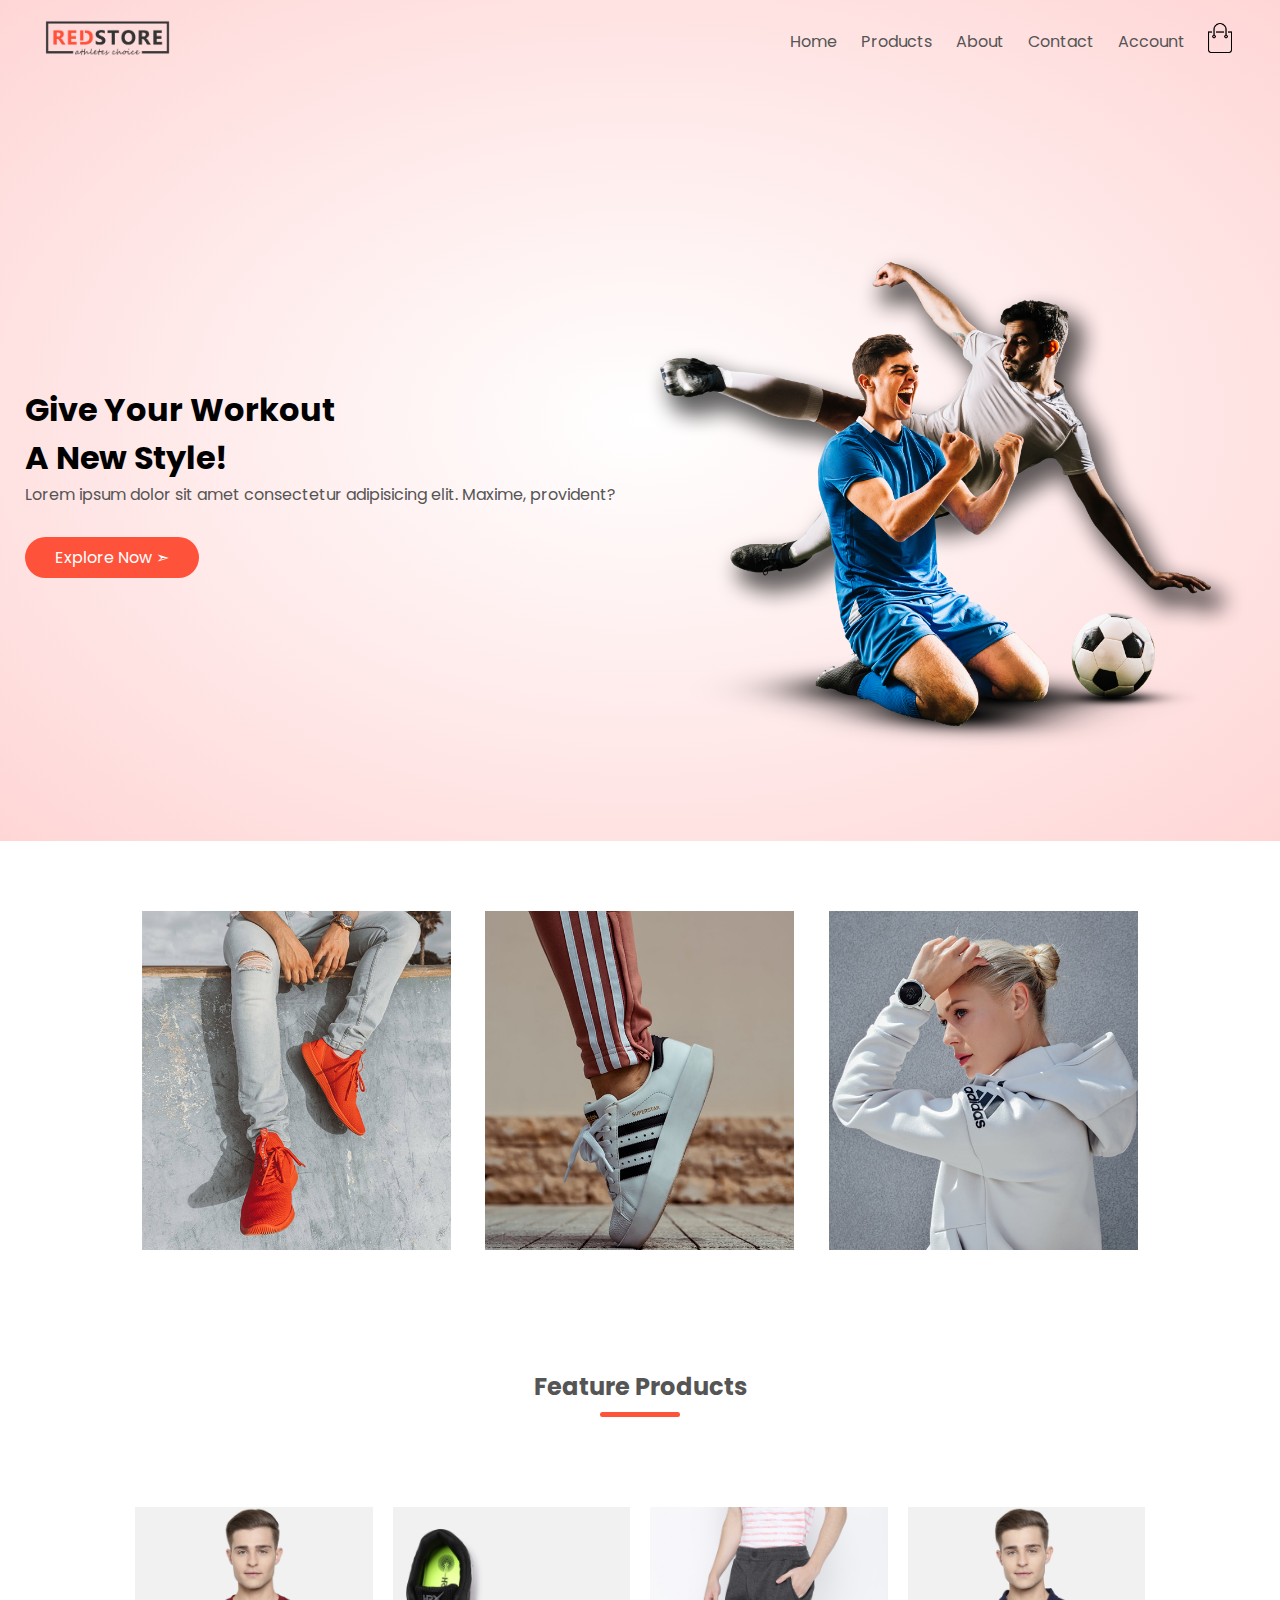
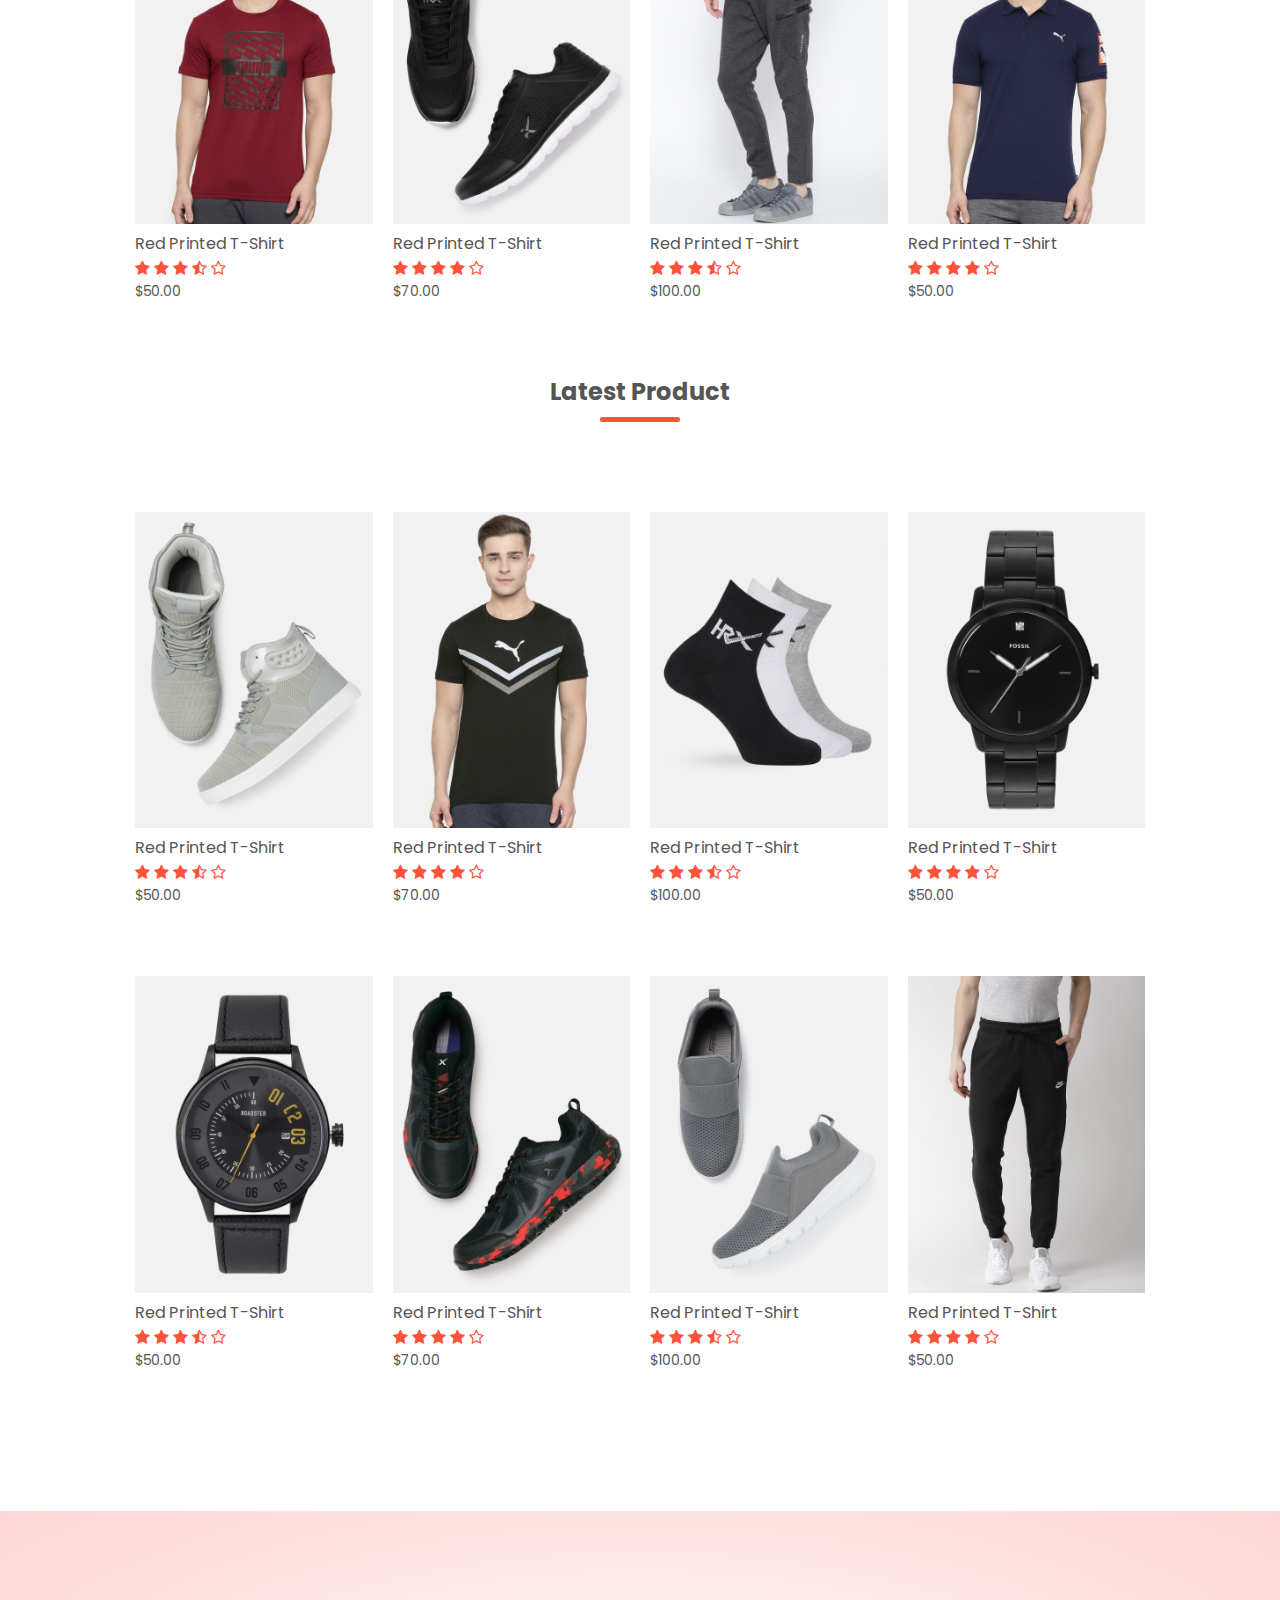
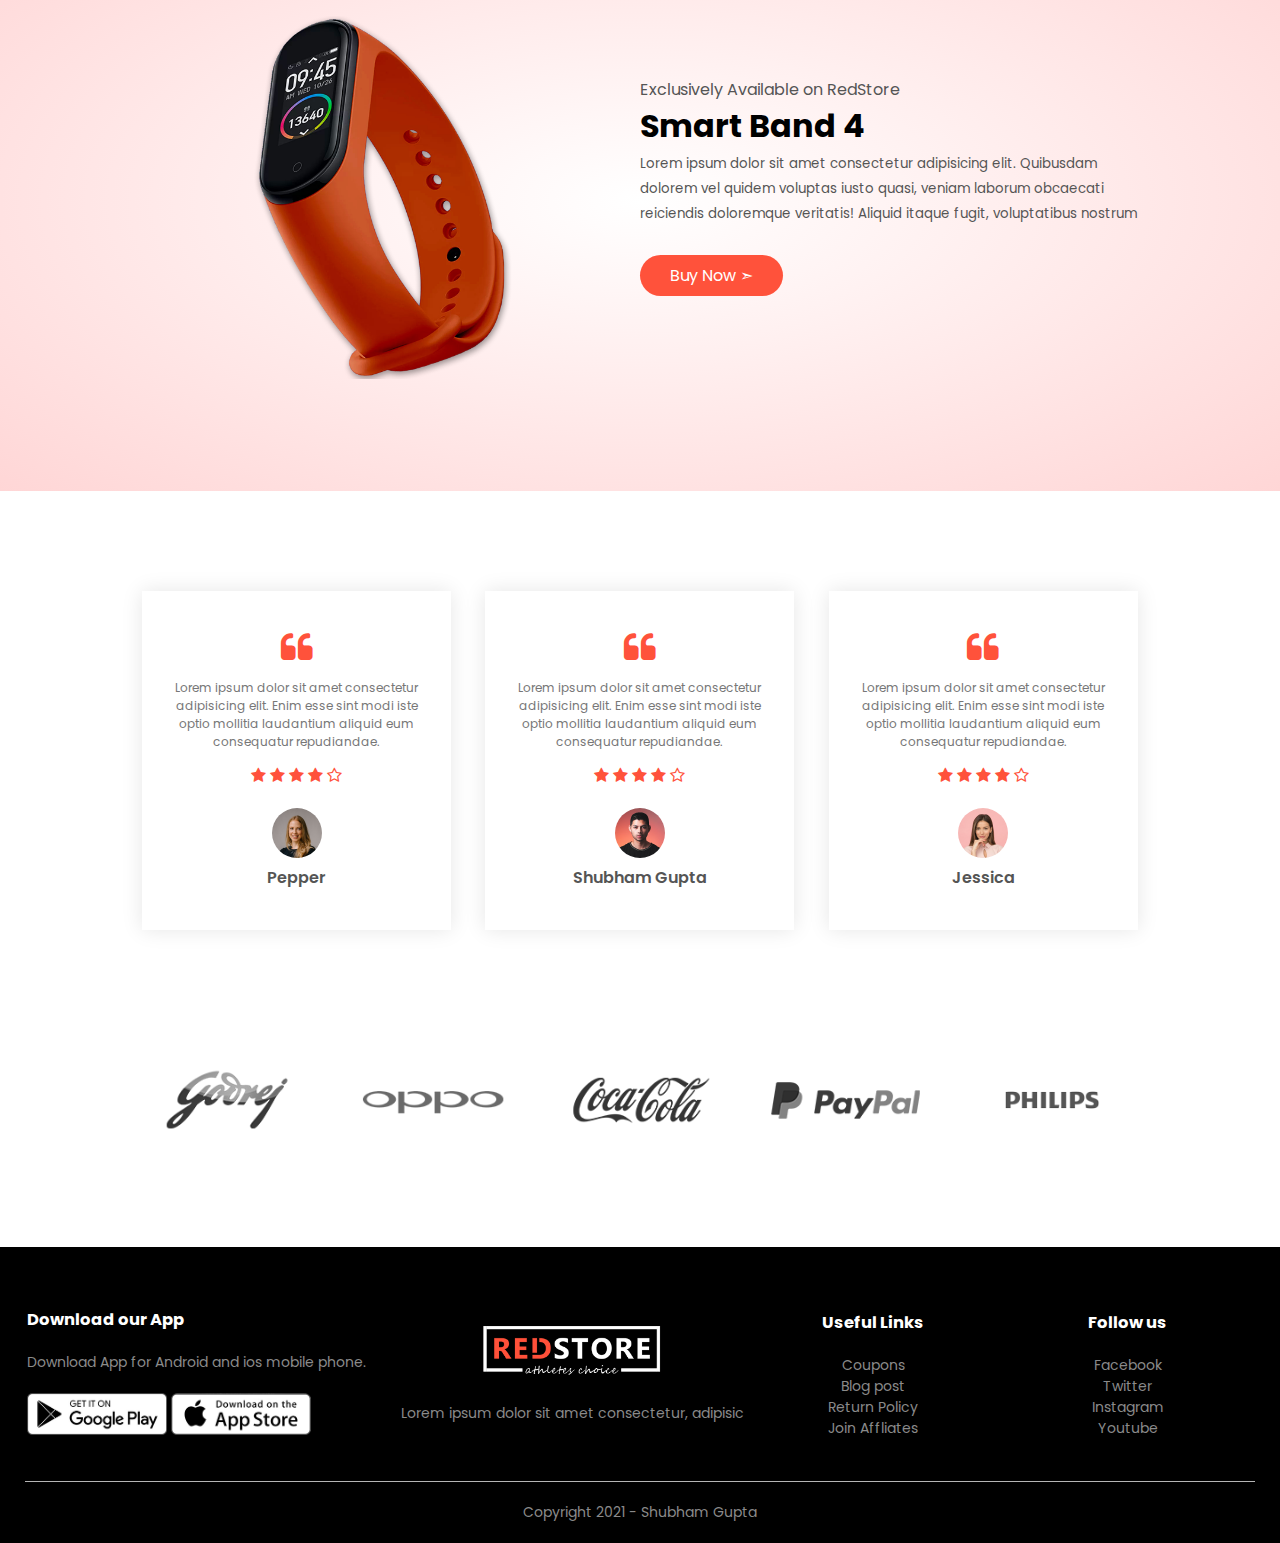
<file: index.html>
<!DOCTYPE html>
<html lang="en">

<head>
    <meta charset="UTF-8">
    <meta http-equiv="X-UA-Compatible" content="IE=edge">
    <meta name="viewport" content="width=device-width, initial-scale=1.0">
    <title>RedStore | Ecommerce Website Design</title>
    <link rel="stylesheet" href="style.css">
    <link rel="preconnect" href="https://fonts.googleapis.com">
    <link rel="preconnect" href="https://fonts.gstatic.com" crossorigin>
    <link href="https://fonts.googleapis.com/css2?family=Poppins:wght@200;400;500;600;700&display=swap"
        rel="stylesheet">
    <link rel="stylesheet" href="https://stackpath.bootstrapcdn.com/font-awesome/4.7.0/css/font-awesome.min.css">
</head>

<body>
    <div class="header">
        <div class="container">
            <div class="navBar">
                <div class="logo">
                    <a href="index.html"><img src="images/logo.png" width="125px"></a>
                </div>
                <nav>
                    <ul id="MenuItems">
                        <li><a href="index.html">Home</a></li>
                        <li><a href="product.html">Products</a></li>
                        <li><a href="">About</a></li>
                        <li><a href="">Contact</a></li>
                        <li><a href="account.html">Account</a></li>
                    </ul>
                </nav>
                <a href="cart.html"><img src="images/cart.png" width="30px" height="30px"></a>
                <img src="images/menu.png" class="menu-icon" onclick="menutoggle()">
            </div>
            <div class="row">
                <div class="col-2">
                    <h1>Give Your Workout<br> A New Style!</h1>
                    <p>Lorem ipsum dolor sit amet consectetur adipisicing elit. Maxime, provident?</p>
                    <a href="" class="btn">Explore Now &#10147</a>
                </div>
                <div class="col-2">
                    <img src="images/image1.png">
                </div>
            </div>
        </div>
    </div>

    <!---------- feature categories ----------->
    <div class="categories">
        <div class="small-container">
            <div class="row">
                <div class="col-3">
                    <img src="images/category-1.jpg">
                </div>
                <div class="col-3">
                    <img src="images/category-2.jpg">
                </div>
                <div class="col-3">
                    <img src="images/category-3.jpg">
                </div>
            </div>
        </div>
    </div>

    <!---------- feature products ----------->
    <div class="small-container">
        <h2 class="title">Feature Products</h2>
        <div class="row">
            <div class="col-4">
                <a href="product detail page.html"><img src="images/product-1.jpg"></a>
                <a href="product detail page.html"><h4>Red Printed T-Shirt</h4></a>
                <div class="rating">
                    <i class="fa fa-star"></i>
                    <i class="fa fa-star"></i>
                    <i class="fa fa-star"></i>
                    <i class="fa fa-star-half-o"></i>
                    <i class="fa fa-star-o"></i>
                </div>
                <p>$50.00</p>
            </div>
            <div class="col-4">
                <img src="images/product-2.jpg">
                <h4>Red Printed T-Shirt</h4>
                <div class="rating">
                    <i class="fa fa-star"></i>
                    <i class="fa fa-star"></i>
                    <i class="fa fa-star"></i>
                    <i class="fa fa-star"></i>
                    <i class="fa fa-star-o"></i>
                </div>
                <p>$70.00</p>
            </div>
            <div class="col-4">
                <img src="images/product-3.jpg">
                <h4>Red Printed T-Shirt</h4>
                <div class="rating">
                    <i class="fa fa-star"></i>
                    <i class="fa fa-star"></i>
                    <i class="fa fa-star"></i>
                    <i class="fa fa-star-half-o"></i>
                    <i class="fa fa-star-o"></i>
                </div>
                <p>$100.00</p>
            </div>
            <div class="col-4">
                <img src="images/product-4.jpg">
                <h4>Red Printed T-Shirt</h4>
                <div class="rating">
                    <i class="fa fa-star"></i>
                    <i class="fa fa-star"></i>
                    <i class="fa fa-star"></i>
                    <i class="fa fa-star"></i>
                    <i class="fa fa-star-o"></i>
                </div>
                <p>$50.00</p>
            </div>
        </div>

        <!---------- Recent ----------->
        <h2 class="title">Latest Product</h2>
        <div class="row">
            <div class="col-4">
                <img src="images/product-5.jpg">
                <h4>Red Printed T-Shirt</h4>
                <div class="rating">
                    <i class="fa fa-star"></i>
                    <i class="fa fa-star"></i>
                    <i class="fa fa-star"></i>
                    <i class="fa fa-star-half-o"></i>
                    <i class="fa fa-star-o"></i>
                </div>
                <p>$50.00</p>
            </div>
            <div class="col-4">
                <img src="images/product-6.jpg">
                <h4>Red Printed T-Shirt</h4>
                <div class="rating">
                    <i class="fa fa-star"></i>
                    <i class="fa fa-star"></i>
                    <i class="fa fa-star"></i>
                    <i class="fa fa-star"></i>
                    <i class="fa fa-star-o"></i>
                </div>
                <p>$70.00</p>
            </div>
            <div class="col-4">
                <img src="images/product-7.jpg">
                <h4>Red Printed T-Shirt</h4>
                <div class="rating">
                    <i class="fa fa-star"></i>
                    <i class="fa fa-star"></i>
                    <i class="fa fa-star"></i>
                    <i class="fa fa-star-half-o"></i>
                    <i class="fa fa-star-o"></i>
                </div>
                <p>$100.00</p>
            </div>
            <div class="col-4">
                <img src="images/product-8.jpg">
                <h4>Red Printed T-Shirt</h4>
                <div class="rating">
                    <i class="fa fa-star"></i>
                    <i class="fa fa-star"></i>
                    <i class="fa fa-star"></i>
                    <i class="fa fa-star"></i>
                    <i class="fa fa-star-o"></i>
                </div>
                <p>$50.00</p>
            </div>
            <div class="col-4">
                <img src="images/product-9.jpg">
                <h4>Red Printed T-Shirt</h4>
                <div class="rating">
                    <i class="fa fa-star"></i>
                    <i class="fa fa-star"></i>
                    <i class="fa fa-star"></i>
                    <i class="fa fa-star-half-o"></i>
                    <i class="fa fa-star-o"></i>
                </div>
                <p>$50.00</p>
            </div>
            <div class="col-4">
                <img src="images/product-10.jpg">
                <h4>Red Printed T-Shirt</h4>
                <div class="rating">
                    <i class="fa fa-star"></i>
                    <i class="fa fa-star"></i>
                    <i class="fa fa-star"></i>
                    <i class="fa fa-star"></i>
                    <i class="fa fa-star-o"></i>
                </div>
                <p>$70.00</p>
            </div>
            <div class="col-4">
                <img src="images/product-11.jpg">
                <h4>Red Printed T-Shirt</h4>
                <div class="rating">
                    <i class="fa fa-star"></i>
                    <i class="fa fa-star"></i>
                    <i class="fa fa-star"></i>
                    <i class="fa fa-star-half-o"></i>
                    <i class="fa fa-star-o"></i>
                </div>
                <p>$100.00</p>
            </div>
            <div class="col-4">
                <img src="images/product-12.jpg">
                <h4>Red Printed T-Shirt</h4>
                <div class="rating">
                    <i class="fa fa-star"></i>
                    <i class="fa fa-star"></i>
                    <i class="fa fa-star"></i>
                    <i class="fa fa-star"></i>
                    <i class="fa fa-star-o"></i>
                </div>
                <p>$50.00</p>
            </div>
        </div>
    </div>

    <!-- ---------- offer ---------- -->
    <div class="offer">
        <div class="small-container">
            <div class="row">
                <div class="col-2">
                    <img src="images/exclusive.png" class="offer-img">
                </div>
                <div class="col-2">
                    <p>Exclusively Available on RedStore</p>
                    <h1>Smart Band 4</h1>
                    <small>Lorem ipsum dolor sit amet consectetur adipisicing elit. Quibusdam dolorem vel quidem
                        voluptas iusto quasi, veniam laborum obcaecati reiciendis doloremque veritatis! Aliquid itaque
                        fugit, voluptatibus nostrum</small>
                    <a href="" class="btn">Buy Now &#10147</a>
                </div>
            </div>
        </div>
    </div>

    <!-- ---------- testimonial ---------- -->
    <div class="testimonial">
        <div class="small-container">
            <div class="row">
                <div class="col-3">
                    <i class="fa fa-quote-left"></i>
                    <p>Lorem ipsum dolor sit amet consectetur adipisicing elit.
                        Enim esse sint modi iste optio mollitia
                        laudantium aliquid eum consequatur repudiandae.
                    </p>
                    <div class="rating">
                        <i class="fa fa-star"></i>
                        <i class="fa fa-star"></i>
                        <i class="fa fa-star"></i>
                        <i class="fa fa-star"></i>
                        <i class="fa fa-star-o"></i>
                    </div>
                    <img src="images/user-1.png">
                    <h3>Pepper</h3>
                </div>

                <div class="col-3">
                    <i class="fa fa-quote-left"></i>
                    <p>Lorem ipsum dolor sit amet consectetur adipisicing elit.
                        Enim esse sint modi iste optio mollitia
                        laudantium aliquid eum consequatur repudiandae.
                    </p>
                    <div class="rating">
                        <i class="fa fa-star"></i>
                        <i class="fa fa-star"></i>
                        <i class="fa fa-star"></i>
                        <i class="fa fa-star"></i>
                        <i class="fa fa-star-o"></i>
                    </div>
                    <img src="images/user-2.png">
                    <h3>Shubham Gupta</h3>
                </div>

                <div class="col-3">
                    <i class="fa fa-quote-left"></i>
                    <p>Lorem ipsum dolor sit amet consectetur adipisicing elit.
                        Enim esse sint modi iste optio mollitia
                        laudantium aliquid eum consequatur repudiandae.
                    </p>
                    <div class="rating">
                        <i class="fa fa-star"></i>
                        <i class="fa fa-star"></i>
                        <i class="fa fa-star"></i>
                        <i class="fa fa-star"></i>
                        <i class="fa fa-star-o"></i>
                    </div>
                    <img src="images/user-3.png">
                    <h3>Jessica</h3>
                </div>
            </div>
        </div>
    </div>

    <!-- ---------- brands --------- -->

    <div class="brands">
        <div class="small-container">
            <div class="row">
                <div class="col-5">
                    <img src="images/logo-godrej.png">
                </div>
                <div class="col-5">
                    <img src="images/logo-oppo.png">
                </div>
                <div class="col-5">
                    <img src="images/logo-coca-cola.png">
                </div>
                <div class="col-5">
                    <img src="images/logo-paypal.png">
                </div>
                <div class="col-5">
                    <img src="images/logo-philips.png">
                </div>
            </div>
        </div>
    </div>

    <!-- ------------ Footer ---------- -->

    <div class="footer">
        <div class="container">
            <div class="row">
                <div class="footer-col-1">
                    <h3>Download our App</h3>
                    <p>Download App for Android and ios mobile phone.</p>
                    <div class="app-logo">
                        <img src="images/play-store.png">
                        <img src="images/app-store.png">
                    </div>
                </div>
                <div class="footer-col-2">
                    <img src="images/logo-white.png">
                    <p>Lorem ipsum dolor sit amet consectetur, adipisic</p>
                </div>
                <div class="footer-col-3">
                    <h3>Useful Links</h3>
                    <ul>
                        <li>Coupons</li>
                        <li>Blog post</li>
                        <li>Return Policy</li>
                        <li>Join Affliates</li>
                    </ul>
                </div>
                <div class="footer-col-4">
                    <h3>Follow us</h3>
                    <ul>
                        <li>Facebook</li>
                        <li>Twitter</li>
                        <li>Instagram</li>
                        <li>Youtube</li>
                    </ul>
                </div>
            </div>
            <hr>
            <p class="copyright">Copyright 2021 - Shubham Gupta</p>
        </div>
    </div>

    <!-- ----- js ------->
    <script>
        var MenuItems = document.getElementById("MenuItems");
        MenuItems.style.maxHeight = "0px";

        function menutoggle() {
            if (MenuItems.style.maxHeight == "0px") {
                MenuItems.style.maxHeight = "200px"
            }
            else {
                MenuItems.style.maxHeight = "0px"
            }
        }
    </script>

</body>

</html>
</file>
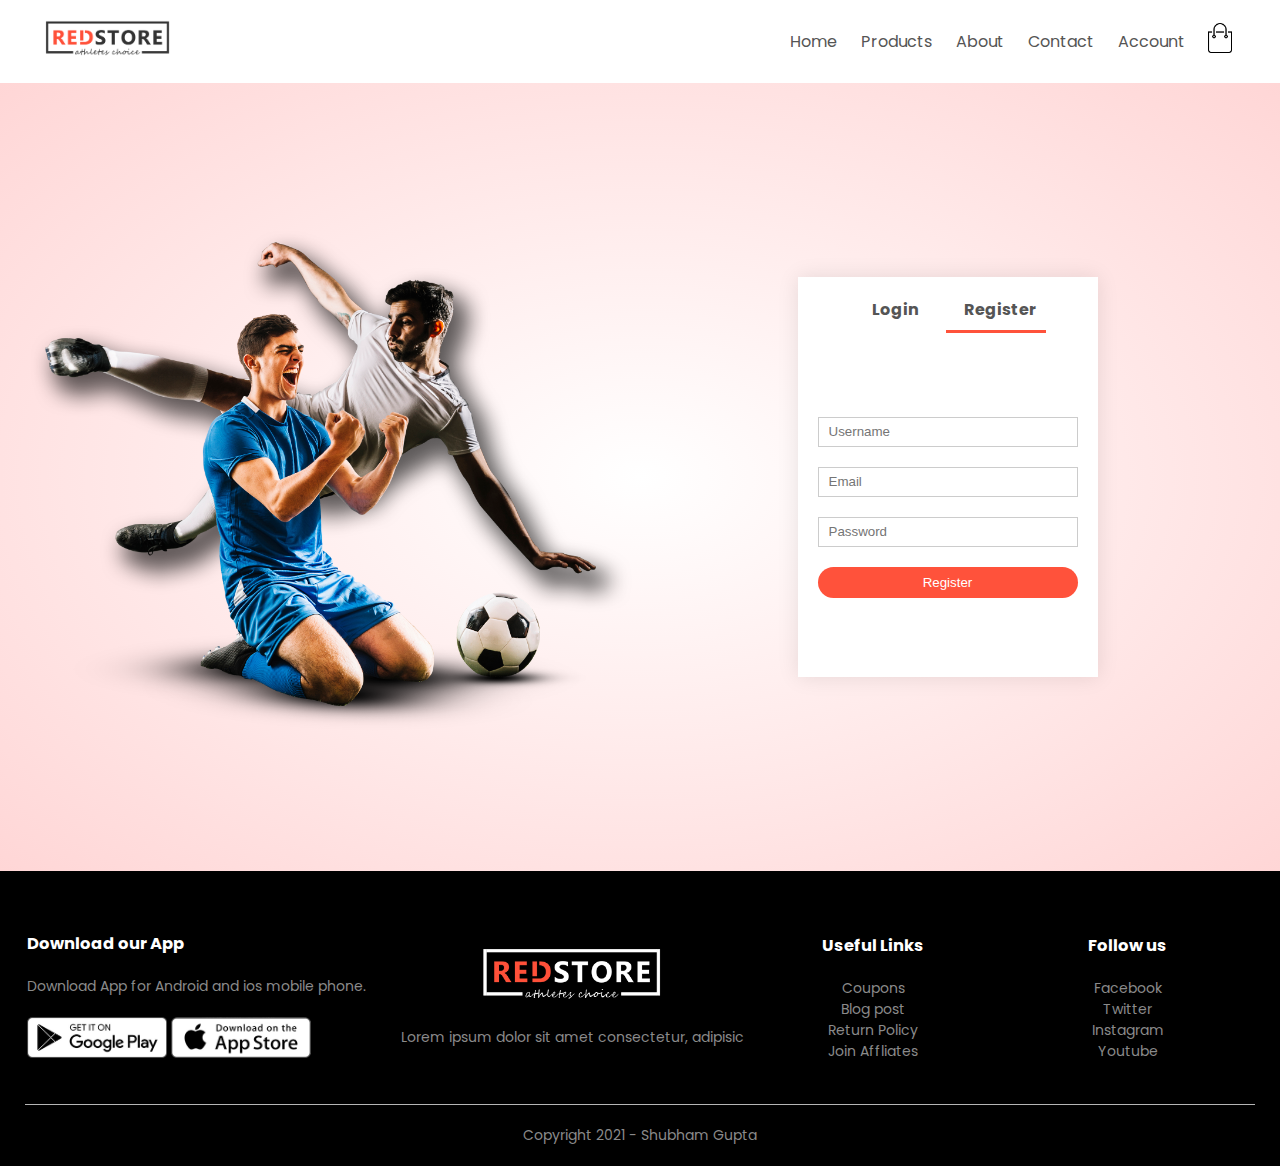
<file: account.html>
<!DOCTYPE html>
<html lang="en">

<head>
    <meta charset="UTF-8" />
    <meta http-equiv="X-UA-Compatible" content="IE=edge" />
    <meta name="viewport" content="width=device-width, initial-scale=1.0" />
    <title>All Products - RedStore</title>
    <link rel="stylesheet" href="style.css" />
    <link rel="preconnect" href="https://fonts.googleapis.com" />
    <link rel="preconnect" href="https://fonts.gstatic.com" crossorigin />
    <link href="https://fonts.googleapis.com/css2?family=Poppins:wght@200;400;500;600;700&display=swap"
        rel="stylesheet" />
    <link rel="stylesheet" href="https://stackpath.bootstrapcdn.com/font-awesome/4.7.0/css/font-awesome.min.css" />
</head>

<body>
    <div class="container">
        <div class="navBar">
            <div class="logo">
                <img src="images/logo.png" width="125px" />
            </div>
            <nav>
                <ul id="MenuItems">
                    <li><a href="index.html">Home</a></li>
                    <li><a href="product.html">Products</a></li>
                    <li><a href="">About</a></li>
                    <li><a href="">Contact</a></li>
                    <li><a href="account.html">Account</a></li>
                </ul>
            </nav>
            <a href="cart.html"><img src="images/cart.png" width="30px" height="30px"></a>
            <img src="images/menu.png" class="menu-icon" onclick="menutoggle()" />
        </div>
    </div>

    <!-- ------------ account page ---------- -->

    <div class="account-page">
        <div class="container">
            <div class="row">
                <div class="col-2">
                    <img src="images/image1.png" width="100%">
                </div>
                <div class="col-2">
                   <div class="form-container">
                       <div class="form-btn">
                           <span onclick="login()">Login</span>
                           <span onclick="register()">Register</span>
                           <hr id="Indicator">
                       </div>

                       <form id="LoginForm">
                           <input type="text" placeholder="Username">
                           <input type="password" placeholder="Password">
                           <button type="submit" class="btn">Login</button>
                           <a href="">Forget password</a>
                       </form>

                       <form id="RegForm">
                        <input type="text" placeholder="Username">
                        <input type="email" placeholder="Email">
                        <input type="password" placeholder="Password">
                        <button type="submit" class="btn">Register</button>
                    </form>

                   </div>
                </div>
            </div>
        </div>
    </div>

    <!-- ------------ Footer ---------- -->

    <div class="footer">
        <div class="container">
            <div class="row">
                <div class="footer-col-1">
                    <h3>Download our App</h3>
                    <p>Download App for Android and ios mobile phone.</p>
                    <div class="app-logo">
                        <img src="images/play-store.png" />
                        <img src="images/app-store.png" />
                    </div>
                </div>
                <div class="footer-col-2">
                    <img src="images/logo-white.png" />
                    <p>Lorem ipsum dolor sit amet consectetur, adipisic</p>
                </div>
                <div class="footer-col-3">
                    <h3>Useful Links</h3>
                    <ul>
                        <li>Coupons</li>
                        <li>Blog post</li>
                        <li>Return Policy</li>
                        <li>Join Affliates</li>
                    </ul>
                </div>
                <div class="footer-col-4">
                    <h3>Follow us</h3>
                    <ul>
                        <li>Facebook</li>
                        <li>Twitter</li>
                        <li>Instagram</li>
                        <li>Youtube</li>
                    </ul>
                </div>
            </div>
            <hr />
            <p class="copyright">Copyright 2021 - Shubham Gupta</p>
        </div>
    </div>

    <!-- ----- js ------->

    <script>
        var MenuItems = document.getElementById("MenuItems");
        MenuItems.style.maxHeight = "0px";

        function menutoggle() {
            if (MenuItems.style.maxHeight == "0px") {
                MenuItems.style.maxHeight = "200px";
            } else {
                MenuItems.style.maxHeight = "0px";
            }
        }
    </script>

    <!-- ----- js to toggle form ------->

    <script>
        var LoginForm = document.getElementById("LoginForm")
        var RegForm = document.getElementById("RegForm")
        var Indicator = document.getElementById("Indicator")

        function register(){
            RegForm.style.transform  = "translateX(0px)"
            LoginForm.style.transform  = "translateX(0px)"
            Indicator.style.transform  = "translateX(100px)"
        }

        function login(){
            RegForm.style.transform  = "translateX(300px)"
            LoginForm.style.transform  = "translateX(300px)"
            Indicator.style.transform  = "translateX(0px)"
        }





    </script>

</body>
</html>
</file>
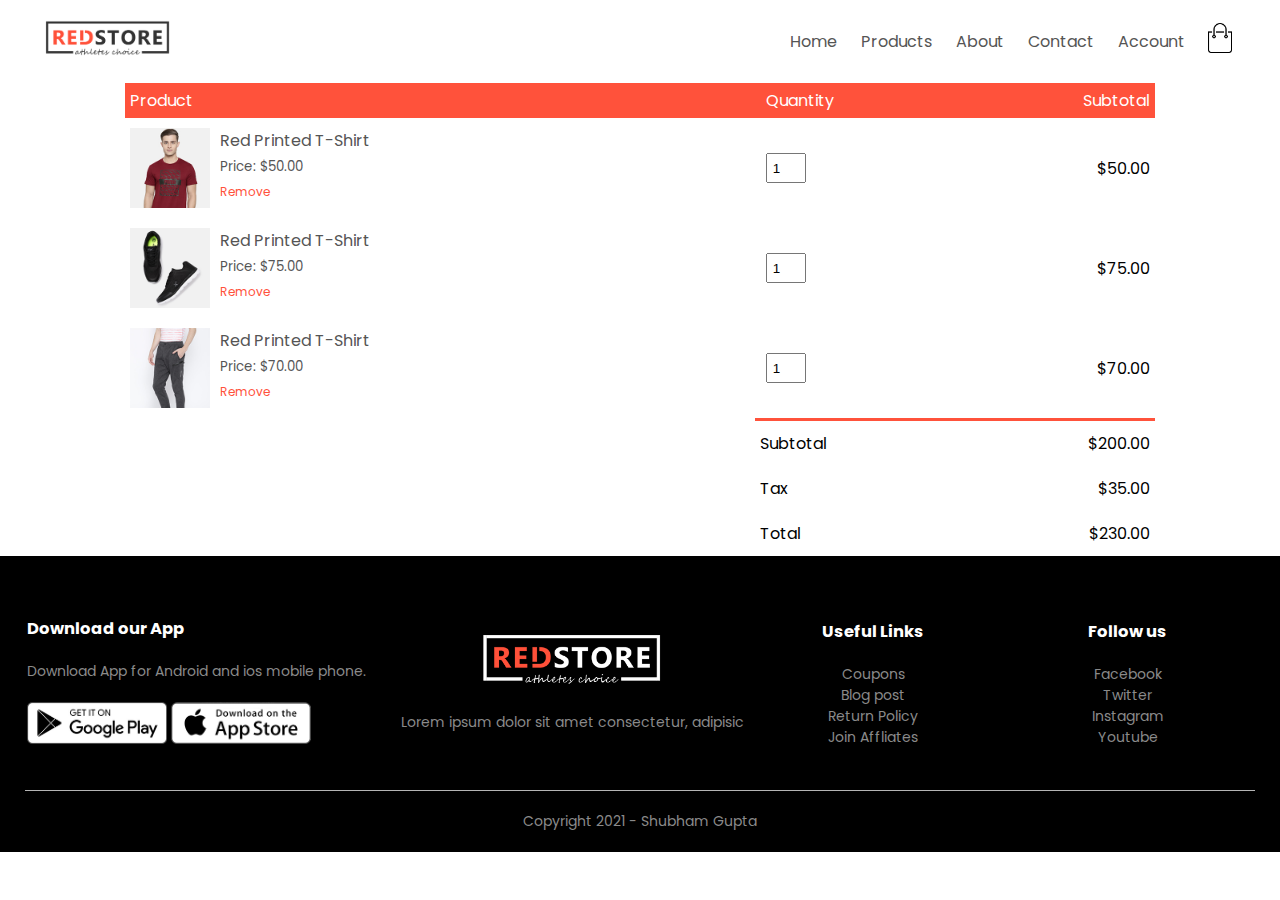
<file: cart.html>
<!DOCTYPE html>
<html lang="en">

<head>
    <meta charset="UTF-8" />
    <meta http-equiv="X-UA-Compatible" content="IE=edge" />
    <meta name="viewport" content="width=device-width, initial-scale=1.0" />
    <title>All Products - RedStore</title>
    <link rel="stylesheet" href="style.css" />
    <link rel="preconnect" href="https://fonts.googleapis.com" />
    <link rel="preconnect" href="https://fonts.gstatic.com" crossorigin />
    <link href="https://fonts.googleapis.com/css2?family=Poppins:wght@200;400;500;600;700&display=swap"
        rel="stylesheet" />
    <link rel="stylesheet" href="https://stackpath.bootstrapcdn.com/font-awesome/4.7.0/css/font-awesome.min.css" />
</head>

<body>
    <div class="container">
        <div class="navBar">
            <div class="logo">
                <img src="images/logo.png" width="125px" />
            </div>
            <nav>
                <ul id="MenuItems">
                    <li><a href="index.html">Home</a></li>
                    <li><a href="product.html">Products</a></li>
                    <li><a href="">About</a></li>
                    <li><a href="">Contact</a></li>
                    <li><a href="account.html">Account</a></li>
                </ul>
            </nav>
            <a href="cart.html"><img src="images/cart.png" width="30px" height="30px"></a>
            <img src="images/menu.png" class="menu-icon" onclick="menutoggle()" />
        </div>
    </div>

    <!------------ cart items details -------------->

    <div class="small-container">
        <table>
            <tr>
                <th>Product</th>
                <th>Quantity</th>
                <th>Subtotal</th>
            </tr>
            <tr>
                <td>
                    <div class="cart-info">
                        <img src="images/buy-1.jpg">
                        <div>
                            <p>Red Printed T-Shirt</p>
                            <small>Price: $50.00</small>
                            <br>
                            <a href="">Remove</a>
                        </div>
                    </div>

                </td>
                <td><input type="number" value="1"></td>
                <td>$50.00</td>
            </tr>

            <tr>
                <td>
                    <div class="cart-info">
                        <img src="images/buy-2.jpg">
                        <div>
                            <p>Red Printed T-Shirt</p>
                            <small>Price: $75.00</small>
                            <br>
                            <a href="">Remove</a>
                        </div>
                    </div>

                </td>
                <td><input type="number" value="1"></td>
                <td>$75.00</td>
            </tr>

            <tr>
                <td>
                    <div class="cart-info">
                        <img src="images/buy-3.jpg">
                        <div>
                            <p>Red Printed T-Shirt</p>
                            <small>Price: $70.00</small>
                            <br>
                            <a href="">Remove</a>
                        </div>
                    </div>

                </td>
                <td><input type="number" value="1"></td>
                <td>$70.00</td>
            </tr>
        </table>

        <div class="total-price">
            <table>
                <tr>
                    <td>Subtotal</td>
                    <td>$200.00</td>
                </tr>

                <tr>
                    <td>Tax</td>
                    <td>$35.00</td>
                </tr>

                <tr>
                    <td>Total</td>
                    <td>$230.00</td>
                </tr>
            </table>
        </div>



    </div>

   
    <!-- ------------ Footer ---------- -->

    <div class="footer">
        <div class="container">
            <div class="row">
                <div class="footer-col-1">
                    <h3>Download our App</h3>
                    <p>Download App for Android and ios mobile phone.</p>
                    <div class="app-logo">
                        <img src="images/play-store.png" />
                        <img src="images/app-store.png" />
                    </div>
                </div>
                <div class="footer-col-2">
                    <img src="images/logo-white.png" />
                    <p>Lorem ipsum dolor sit amet consectetur, adipisic</p>
                </div>
                <div class="footer-col-3">
                    <h3>Useful Links</h3>
                    <ul>
                        <li>Coupons</li>
                        <li>Blog post</li>
                        <li>Return Policy</li>
                        <li>Join Affliates</li>
                    </ul>
                </div>
                <div class="footer-col-4">
                    <h3>Follow us</h3>
                    <ul>
                        <li>Facebook</li>
                        <li>Twitter</li>
                        <li>Instagram</li>
                        <li>Youtube</li>
                    </ul>
                </div>
            </div>
            <hr />
            <p class="copyright">Copyright 2021 - Shubham Gupta</p>
        </div>
    </div>

    <!-- ----- js ------->
    <script>
        var MenuItems = document.getElementById("MenuItems");
        MenuItems.style.maxHeight = "0px";

        function menutoggle() {
            if (MenuItems.style.maxHeight == "0px") {
                MenuItems.style.maxHeight = "200px";
            } else {
                MenuItems.style.maxHeight = "0px";
            }
        }
    </script>

</body>
</html>
</file>
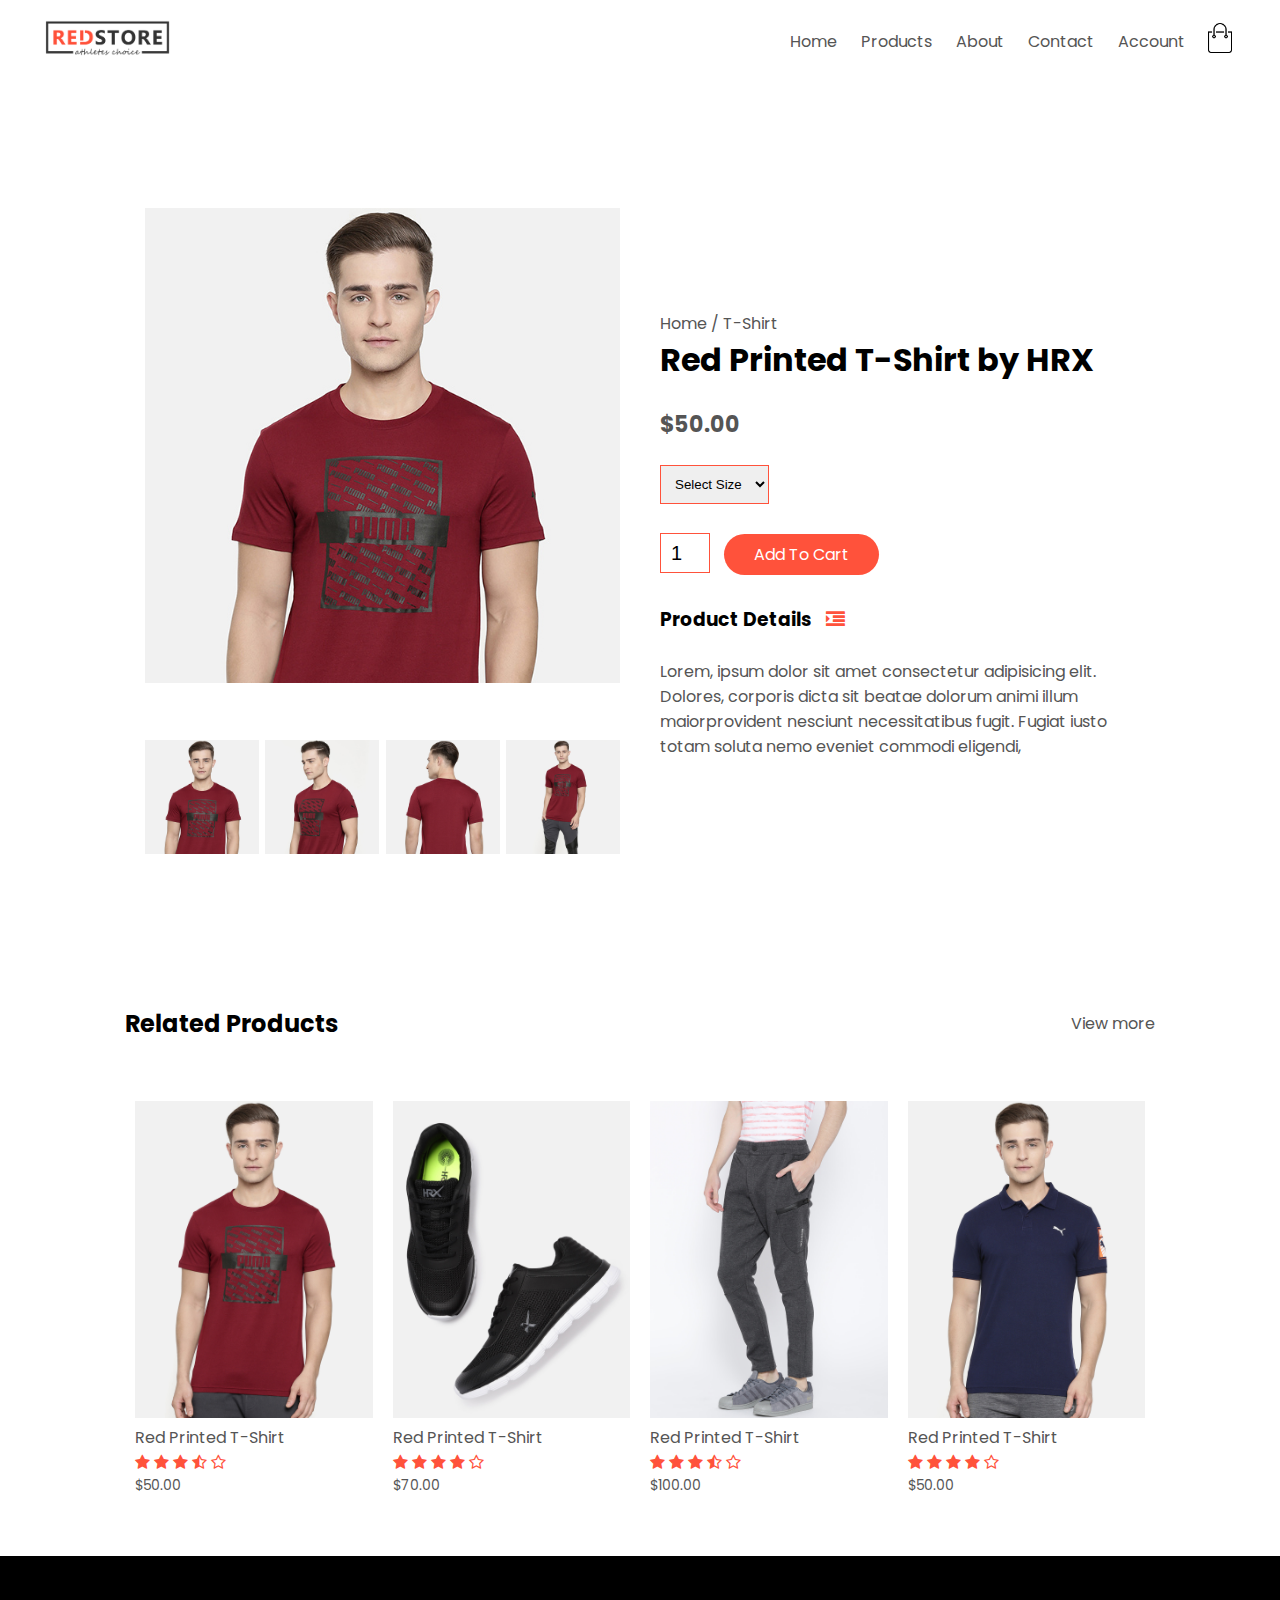
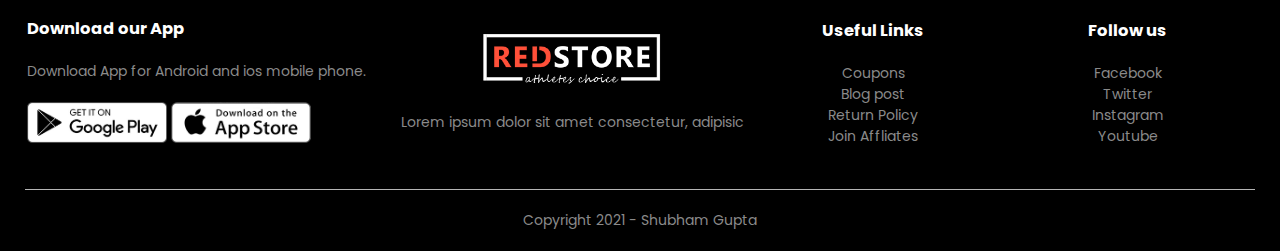
<file: product detail page.html>
<!DOCTYPE html>
<html lang="en">

<head>
    <meta charset="UTF-8" />
    <meta http-equiv="X-UA-Compatible" content="IE=edge" />
    <meta name="viewport" content="width=device-width, initial-scale=1.0" />
    <title>All Products - RedStore</title>
    <link rel="stylesheet" href="style.css" />
    <link rel="preconnect" href="https://fonts.googleapis.com" />
    <link rel="preconnect" href="https://fonts.gstatic.com" crossorigin />
    <link href="https://fonts.googleapis.com/css2?family=Poppins:wght@200;400;500;600;700&display=swap"
        rel="stylesheet" />
    <link rel="stylesheet" href="https://stackpath.bootstrapcdn.com/font-awesome/4.7.0/css/font-awesome.min.css" />
</head>

<body>
    <div class="container">
        <div class="navBar">
            <div class="logo">
                <img src="images/logo.png" width="125px" />
            </div>
            <nav>
                <ul id="MenuItems">
                    <li><a href="index.html">Home</a></li>
                    <li><a href="product.html">Products</a></li>
                    <li><a href="">About</a></li>
                    <li><a href="">Contact</a></li>
                    <li><a href="account.html">Account</a></li>
                </ul>
            </nav>
            <a href="cart.html"><img src="images/cart.png" width="30px" height="30px"></a>
            <img src="images/menu.png" class="menu-icon" onclick="menutoggle()" />
        </div>
    </div>

    <!-- --------- single product details ------------->

    <div class="small-container single-product">
        <div class="row">
            <div class="col-2">
                <img src="images/gallery-1.jpg" width="100%" id="product-img" />

                <div class="small-img-row">
                    <div class="small-img-col">
                        <img src="images/gallery-1.jpg" width="100%" class="small-img" />
                    </div>
                    <div class="small-img-col">
                        <img src="images/gallery-2.jpg" width="100%" class="small-img" />
                    </div>
                    <div class="small-img-col">
                        <img src="images/gallery-3.jpg" width="100%" class="small-img" />
                    </div>
                    <div class="small-img-col">
                        <img src="images/gallery-4.jpg" width="100%" class="small-img" />
                    </div>
                </div>
            </div>
            <div class="col-2">
                <p>Home / T-Shirt</p>
                <h1>Red Printed T-Shirt by HRX</h1>
                <h4>$50.00</h4>
                <select>
                    <option>Select Size</option>
                    <option>XXL</option>
                    <option>XL</option>
                    <option>Large</option>
                    <option>Medium</option>
                    <option>Small</option>
                </select>
                <input type="number" value="1" />
                <a href="" class="btn">Add To Cart</a>
                <h3>Product Details <i class="fa fa-indent"></i></h3>
                <br />
                <p>
                    Lorem, ipsum dolor sit amet consectetur adipisicing elit. Dolores,
                    corporis dicta sit beatae dolorum animi illum maiorprovident
                    nesciunt necessitatibus fugit. Fugiat iusto totam soluta nemo
                    eveniet commodi eligendi,
                </p>
            </div>
        </div>
    </div>

    <!------------- titlt ----------->

    <div class="small-container">
        <div class="row row-2">
            <h2>Related Products</h2>
            <p>View more</p>
        </div>
    </div>

    <!-------------- product --------- -->

    <div class="small-container">
        <div class="row">
            <div class="col-4">
                <img src="images/product-1.jpg" />
                <h4>Red Printed T-Shirt</h4>
                <div class="rating">
                    <i class="fa fa-star"></i>
                    <i class="fa fa-star"></i>
                    <i class="fa fa-star"></i>
                    <i class="fa fa-star-half-o"></i>
                    <i class="fa fa-star-o"></i>
                </div>
                <p>$50.00</p>
            </div>
            <div class="col-4">
                <img src="images/product-2.jpg" />
                <h4>Red Printed T-Shirt</h4>
                <div class="rating">
                    <i class="fa fa-star"></i>
                    <i class="fa fa-star"></i>
                    <i class="fa fa-star"></i>
                    <i class="fa fa-star"></i>
                    <i class="fa fa-star-o"></i>
                </div>
                <p>$70.00</p>
            </div>
            <div class="col-4">
                <img src="images/product-3.jpg" />
                <h4>Red Printed T-Shirt</h4>
                <div class="rating">
                    <i class="fa fa-star"></i>
                    <i class="fa fa-star"></i>
                    <i class="fa fa-star"></i>
                    <i class="fa fa-star-half-o"></i>
                    <i class="fa fa-star-o"></i>
                </div>
                <p>$100.00</p>
            </div>
            <div class="col-4">
                <img src="images/product-4.jpg" />
                <h4>Red Printed T-Shirt</h4>
                <div class="rating">
                    <i class="fa fa-star"></i>
                    <i class="fa fa-star"></i>
                    <i class="fa fa-star"></i>
                    <i class="fa fa-star"></i>
                    <i class="fa fa-star-o"></i>
                </div>
                <p>$50.00</p>
            </div>
        </div>
    </div>

    <!-- ------------ Footer ---------- -->

    <div class="footer">
        <div class="container">
            <div class="row">
                <div class="footer-col-1">
                    <h3>Download our App</h3>
                    <p>Download App for Android and ios mobile phone.</p>
                    <div class="app-logo">
                        <img src="images/play-store.png" />
                        <img src="images/app-store.png" />
                    </div>
                </div>
                <div class="footer-col-2">
                    <img src="images/logo-white.png" />
                    <p>Lorem ipsum dolor sit amet consectetur, adipisic</p>
                </div>
                <div class="footer-col-3">
                    <h3>Useful Links</h3>
                    <ul>
                        <li>Coupons</li>
                        <li>Blog post</li>
                        <li>Return Policy</li>
                        <li>Join Affliates</li>
                    </ul>
                </div>
                <div class="footer-col-4">
                    <h3>Follow us</h3>
                    <ul>
                        <li>Facebook</li>
                        <li>Twitter</li>
                        <li>Instagram</li>
                        <li>Youtube</li>
                    </ul>
                </div>
            </div>
            <hr />
            <p class="copyright">Copyright 2021 - Shubham Gupta</p>
        </div>
    </div>

    <!-- ----- js ------->
    <script>
        var MenuItems = document.getElementById("MenuItems");
        MenuItems.style.maxHeight = "0px";

        function menutoggle() {
            if (MenuItems.style.maxHeight == "0px") {
                MenuItems.style.maxHeight = "200px";
            } else {
                MenuItems.style.maxHeight = "0px";
            }
        }
    </script>

    <!-- -------- js for product gallary --------- -->
    <script>
        var ProductImg = document.getElementById("product-img");
        var SmallImg = document.getElementsByClassName("small-img");

        SmallImg[0].onclick = function () {
            ProductImg.src = SmallImg[0].src;
        }
        SmallImg[1].onclick = function () {
            ProductImg.src = SmallImg[1].src;
        }
        SmallImg[2].onclick = function () {
            ProductImg.src = SmallImg[2].src;
        }
        SmallImg[3].onclick = function () {
            ProductImg.src = SmallImg[3].src;
        }

    </script>

</body>

</html>
</file>
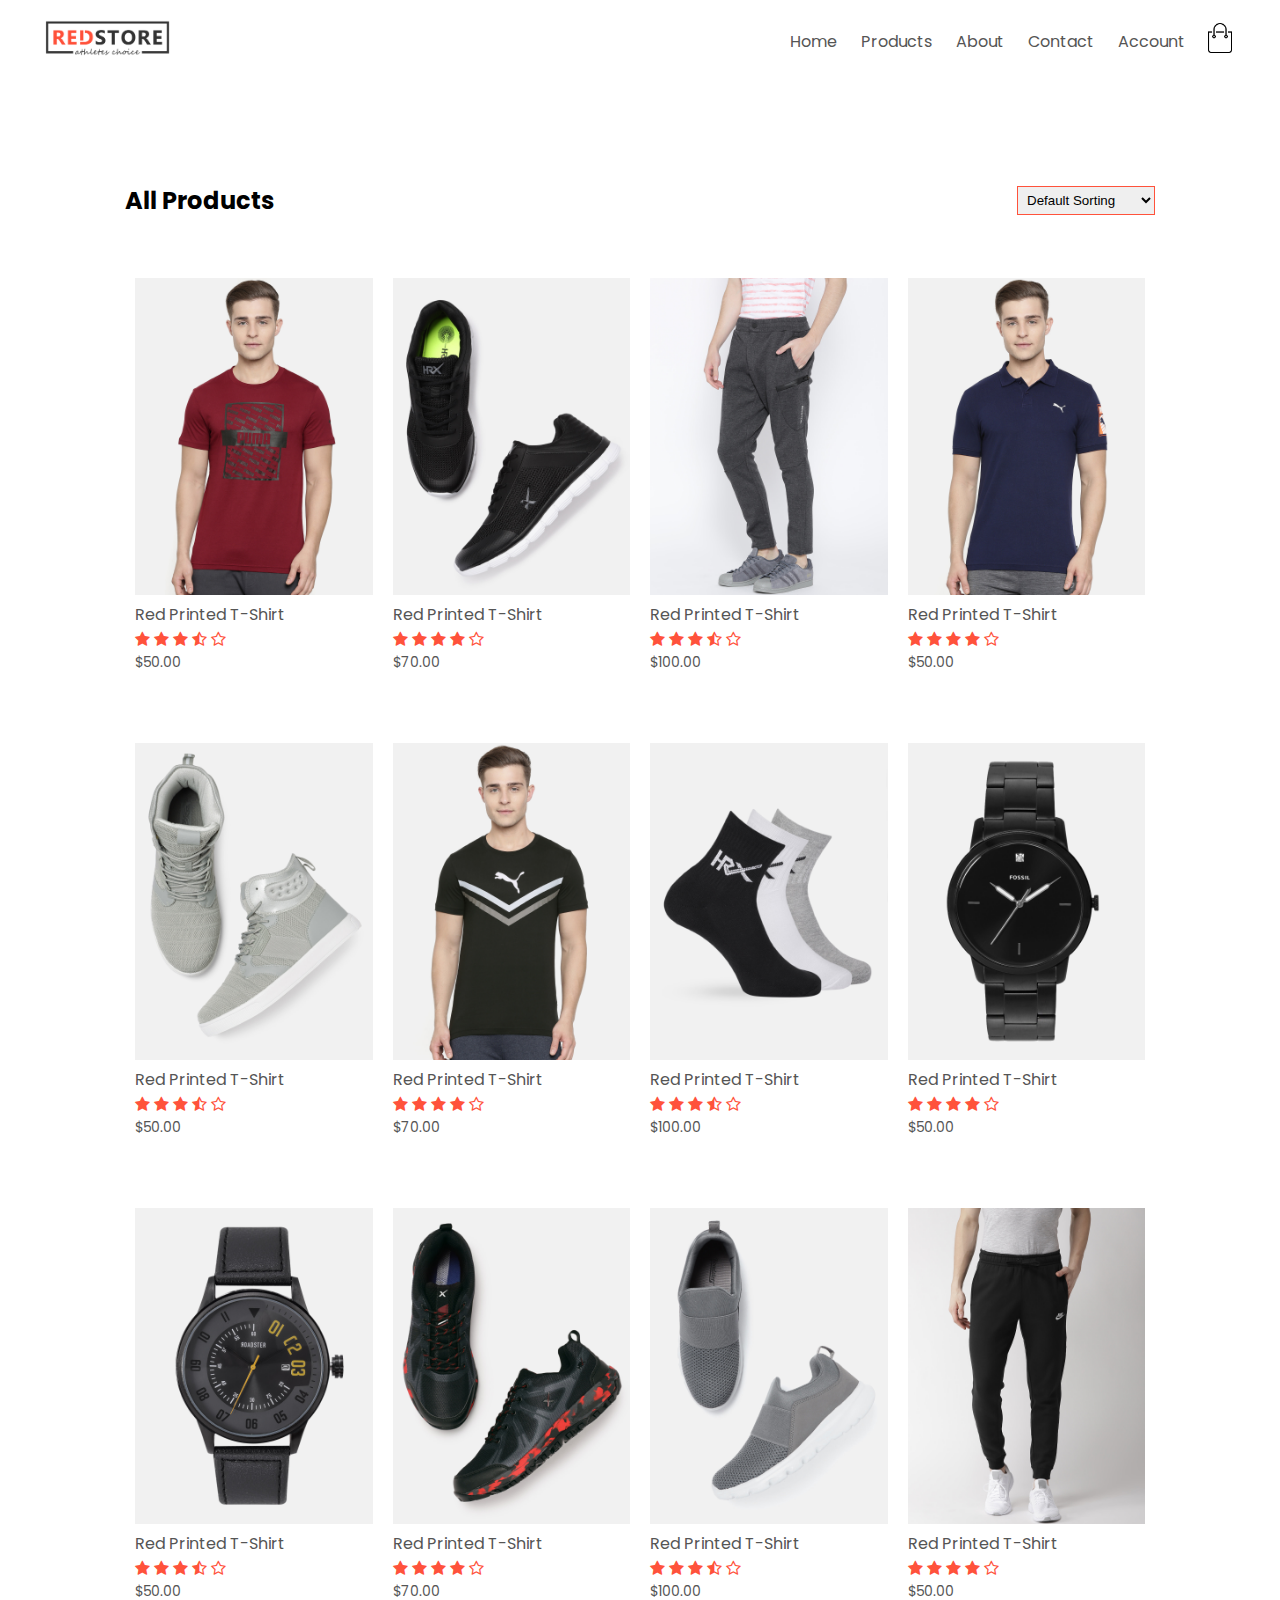
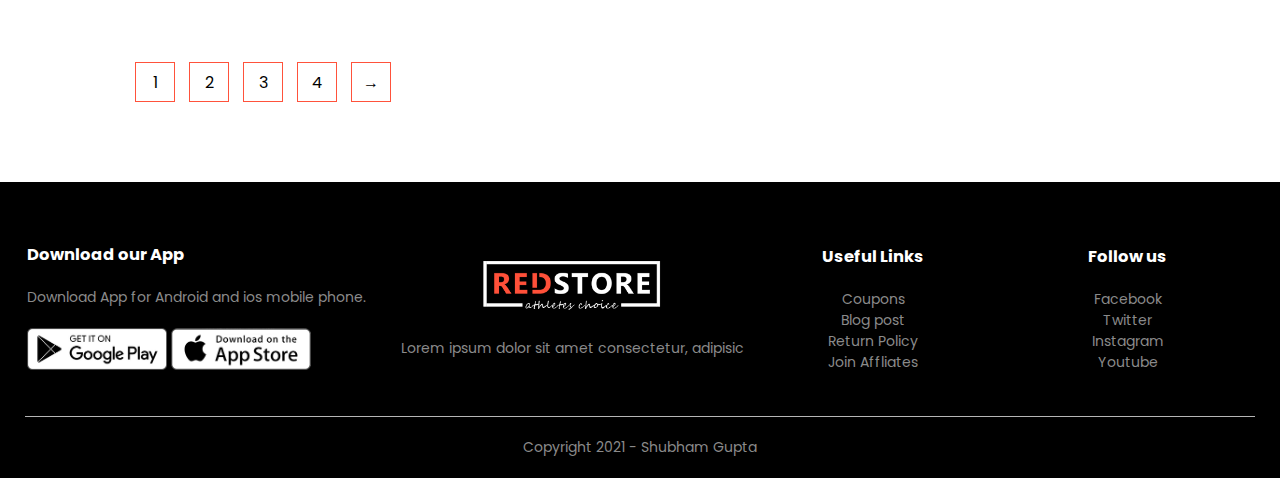
<file: product.html>
<!DOCTYPE html>
<html lang="en">

<head>
    <meta charset="UTF-8">
    <meta http-equiv="X-UA-Compatible" content="IE=edge">
    <meta name="viewport" content="width=device-width, initial-scale=1.0">
    <title>All Products - RedStore</title>
    <link rel="stylesheet" href="style.css">
    <link rel="preconnect" href="https://fonts.googleapis.com">
    <link rel="preconnect" href="https://fonts.gstatic.com" crossorigin>
    <link href="https://fonts.googleapis.com/css2?family=Poppins:wght@200;400;500;600;700&display=swap"
        rel="stylesheet">
    <link rel="stylesheet" href="https://stackpath.bootstrapcdn.com/font-awesome/4.7.0/css/font-awesome.min.css">
</head>

<body>

    <div class="container">
        <div class="navBar">
            <div class="logo">
                <img src="images/logo.png" width="125px">
            </div>
            <nav>
                <ul id="MenuItems">
                    <li><a href="index.html">Home</a></li>
                    <li><a href="product.html">Products</a></li>
                    <li><a href="">About</a></li>
                    <li><a href="">Contact</a></li>
                    <li><a href="account.html">Account</a></li>
                </ul>
            </nav>
            <a href="cart.html"><img src="images/cart.png" width="30px" height="30px"></a>
            <img src="images/menu.png" class="menu-icon" onclick="menutoggle()">
        </div>
    </div>

    <div class="small-container">
        <div class="row row-2">
            <h2>All Products</h2>
            <select>
                <option>Default Sorting</option>
                <option>Sort by Price</option>
                <option>Sort by Popularity</option>
                <option>Sort by Rating</option>
                <option>Sort by Sale</option>
            </select>
        </div>

        <div class="row">
            <div class="col-4">
                <a href="product detail page.html"><img src="images/product-1.jpg"></a>
                <h4>Red Printed T-Shirt</h4>
                <div class="rating">
                    <i class="fa fa-star"></i>
                    <i class="fa fa-star"></i>
                    <i class="fa fa-star"></i>
                    <i class="fa fa-star-half-o"></i>
                    <i class="fa fa-star-o"></i>
                </div>
                <p>$50.00</p>
            </div>
            <div class="col-4">
                <img src="images/product-2.jpg">
                <h4>Red Printed T-Shirt</h4>
                <div class="rating">
                    <i class="fa fa-star"></i>
                    <i class="fa fa-star"></i>
                    <i class="fa fa-star"></i>
                    <i class="fa fa-star"></i>
                    <i class="fa fa-star-o"></i>
                </div>
                <p>$70.00</p>
            </div>
            <div class="col-4">
                <img src="images/product-3.jpg">
                <h4>Red Printed T-Shirt</h4>
                <div class="rating">
                    <i class="fa fa-star"></i>
                    <i class="fa fa-star"></i>
                    <i class="fa fa-star"></i>
                    <i class="fa fa-star-half-o"></i>
                    <i class="fa fa-star-o"></i>
                </div>
                <p>$100.00</p>
            </div>
            <div class="col-4">
                <img src="images/product-4.jpg">
                <h4>Red Printed T-Shirt</h4>
                <div class="rating">
                    <i class="fa fa-star"></i>
                    <i class="fa fa-star"></i>
                    <i class="fa fa-star"></i>
                    <i class="fa fa-star"></i>
                    <i class="fa fa-star-o"></i>
                </div>
                <p>$50.00</p>
            </div>
        </div>

        <div class="row">
            <div class="col-4">
                <img src="images/product-5.jpg">
                <h4>Red Printed T-Shirt</h4>
                <div class="rating">
                    <i class="fa fa-star"></i>
                    <i class="fa fa-star"></i>
                    <i class="fa fa-star"></i>
                    <i class="fa fa-star-half-o"></i>
                    <i class="fa fa-star-o"></i>
                </div>
                <p>$50.00</p>
            </div>
            <div class="col-4">
                <img src="images/product-6.jpg">
                <h4>Red Printed T-Shirt</h4>
                <div class="rating">
                    <i class="fa fa-star"></i>
                    <i class="fa fa-star"></i>
                    <i class="fa fa-star"></i>
                    <i class="fa fa-star"></i>
                    <i class="fa fa-star-o"></i>
                </div>
                <p>$70.00</p>
            </div>
            <div class="col-4">
                <img src="images/product-7.jpg">
                <h4>Red Printed T-Shirt</h4>
                <div class="rating">
                    <i class="fa fa-star"></i>
                    <i class="fa fa-star"></i>
                    <i class="fa fa-star"></i>
                    <i class="fa fa-star-half-o"></i>
                    <i class="fa fa-star-o"></i>
                </div>
                <p>$100.00</p>
            </div>
            <div class="col-4">
                <img src="images/product-8.jpg">
                <h4>Red Printed T-Shirt</h4>
                <div class="rating">
                    <i class="fa fa-star"></i>
                    <i class="fa fa-star"></i>
                    <i class="fa fa-star"></i>
                    <i class="fa fa-star"></i>
                    <i class="fa fa-star-o"></i>
                </div>
                <p>$50.00</p>
            </div>
            <div class="col-4">
                <img src="images/product-9.jpg">
                <h4>Red Printed T-Shirt</h4>
                <div class="rating">
                    <i class="fa fa-star"></i>
                    <i class="fa fa-star"></i>
                    <i class="fa fa-star"></i>
                    <i class="fa fa-star-half-o"></i>
                    <i class="fa fa-star-o"></i>
                </div>
                <p>$50.00</p>
            </div>
            <div class="col-4">
                <img src="images/product-10.jpg">
                <h4>Red Printed T-Shirt</h4>
                <div class="rating">
                    <i class="fa fa-star"></i>
                    <i class="fa fa-star"></i>
                    <i class="fa fa-star"></i>
                    <i class="fa fa-star"></i>
                    <i class="fa fa-star-o"></i>
                </div>
                <p>$70.00</p>
            </div>
            <div class="col-4">
                <img src="images/product-11.jpg">
                <h4>Red Printed T-Shirt</h4>
                <div class="rating">
                    <i class="fa fa-star"></i>
                    <i class="fa fa-star"></i>
                    <i class="fa fa-star"></i>
                    <i class="fa fa-star-half-o"></i>
                    <i class="fa fa-star-o"></i>
                </div>
                <p>$100.00</p>
            </div>
            <div class="col-4">
                <img src="images/product-12.jpg">
                <h4>Red Printed T-Shirt</h4>
                <div class="rating">
                    <i class="fa fa-star"></i>
                    <i class="fa fa-star"></i>
                    <i class="fa fa-star"></i>
                    <i class="fa fa-star"></i>
                    <i class="fa fa-star-o"></i>
                </div>
                <p>$50.00</p>
            </div>
        </div>

        <div class="page-btn">
            <span>1</span>
            <span>2</span>
            <span>3</span>
            <span>4</span>
            <span>&#8594</span>
        </div>
        
    </div>


    <!-- ------------ Footer ---------- -->

    <div class="footer">
        <div class="container">
            <div class="row">
                <div class="footer-col-1">
                    <h3>Download our App</h3>
                    <p>Download App for Android and ios mobile phone.</p>
                    <div class="app-logo">
                        <img src="images/play-store.png">
                        <img src="images/app-store.png">
                    </div>
                </div>
                <div class="footer-col-2">
                    <img src="images/logo-white.png">
                    <p>Lorem ipsum dolor sit amet consectetur, adipisic</p>
                </div>
                <div class="footer-col-3">
                    <h3>Useful Links</h3>
                    <ul>
                        <li>Coupons</li>
                        <li>Blog post</li>
                        <li>Return Policy</li>
                        <li>Join Affliates</li>
                    </ul>
                </div>
                <div class="footer-col-4">
                    <h3>Follow us</h3>
                    <ul>
                        <li>Facebook</li>
                        <li>Twitter</li>
                        <li>Instagram</li>
                        <li>Youtube</li>
                    </ul>
                </div>
            </div>
            <hr>
            <p class="copyright">Copyright 2021 - Shubham Gupta</p>
        </div>
    </div>

    <!-- ----- js ------->
    <script>
        var MenuItems = document.getElementById("MenuItems");
        MenuItems.style.maxHeight = "0px";

        function menutoggle() {
            if (MenuItems.style.maxHeight == "0px") {
                MenuItems.style.maxHeight = "200px"
            }
            else {
                MenuItems.style.maxHeight = "0px"
            }
        }
    </script>

</body>

</html>
</file>
<file: style.css>
*{
    margin: 0;
    padding: 0;
    box-sizing: border-box;
}

body{
    font-family: 'Poppins', sans-serif;
}

.navBar{
    display: flex;
    align-items: center;
    padding: 20px;
}

nav{
    flex: 1;
    text-align: right;
}
nav ul{
  display: inline-block;
  list-style-type: none;
}
nav ul li{
    display: inline-block;
    margin-right: 20px;
}

a{
    text-decoration: none;
    color: #555;
}

p{
    color: #555;
}

.container{
    max-width: 1300px;
    margin: auto;
    padding-left: 25px;
    padding-right: 25px;
}

.row{
    display: flex;
    align-items: center;
    flex-wrap: wrap;
    justify-content: space-around;
}

.col-2{
    flex-basis: 50%;
    min-width: 300px;
}
.col-2 img{
  max-width: 100%;
  padding: 50px 0;
}
.col-2 img{
   font-size: 50px;
   line-height: 60px;
   margin: 25px 0;
}
.btn{
    display: inline-block;
    background: #ff523b;
    color: #fff;
    padding: 8px 30px;
    margin: 30px 0;
    border-radius: 30px;
}
.btn:hover{
    background: #563434;
}

.header{
    background: radial-gradient(#fff, #ffd6d6);
}

.header .row{
    margin-top: 70px;
}

.categories{
    margin: 70px 0;
}
.col-3{
    flex-basis: 30%;
    min-width: 250px;
    margin-bottom: 30px;
}
.col-3 img{
    width: 100%;
}
.small-container{
    max-width: 1080px;
    margin: auto;
    padding-left: 25px;
    padding-right: 25px;
}
.col-4{
    flex-basis: 25%;
    padding: 10px;
    min-width: 200px;
    margin-bottom: 50px;
    transition: transform 0.5s;
}
.col-4:hover{
    transform: translateY(-5px);
}
.col-4 img{
  width: 100%;
}

.title{
    text-align: center;
    margin: 0 auto 80px;
    position: relative;
    line-height: 60px;
    color: #555;
}

.title::after{
    content: '';
    background: #ff523b;
    width: 80px;
    height: 5px;
    border-radius: 5px;
    position: absolute;
    bottom: 0;
    left: 50%;
    transform: translate(-50%);
}

h4{
    color: #555;
    font-weight: normal;
}

.col-4 p{
    font-size: 14px;
}

.rating .fa{
    color: #ff523b;
}

/* -------- offer ------- */
.offer{
    background: radial-gradient(#fff, #ffd6d6);
    margin-top: 80px;
    padding: 30px 0;
}
.col-2 .offer-img{
    padding: 50px;
}

small{
    color: #555;
}

/* -------- testimonial ------- */
.testimonial{
    padding-top: 100px;
}
.testimonial .col-3{
    text-align: center;
    padding: 40px 20px;
    box-shadow: 0 0 20px 0px rgba(0,0,0,0.1);
    cursor: pointer;
    transition: transform 0.5s;
}
.testimonial .col-3:hover{
    transform: translateY(-10px);
}
.testimonial .col-3 img{
    width: 50px;
    margin-top: 20px;
    border-radius: 50%;
}

.fa.fa-quote-left{
    font-size: 34px;
    color: #ff523b;
}

.col-3 p{
    font-size: 12px;
    margin: 12px 0;
    color: #777;
}

.testimonial .col-3 h3{
    font-weight: 600;
    color: #555;
    font-size: 16px;
}

/* ---------- brands --------- */
.brands{
    margin: 100px auto;
}
.col-5{
    width: 160px;
}
.col-5 img{
    width: 100%;
    cursor: pointer;
    filter: grayscale(100%);
}
.col-5 img:hover{
    filter: grayscale(0);
}

/* --------- footer ----------- */
.footer{
    background: #000;
    color: #8a8a8a;
    font-size: 14px;
    padding: 60px 0 20px;
}
.footer p{
    color: #8a8a8a;
}
.footer h3{
    color: #fff;
    margin-bottom: 20px;
}

.footer-col-1, .footer-col-2, .footer-col-3, .footer-col-4{
    min-width: 250px;
    margin-bottom: 20px;
}

.footer-col-1{
    flex-basis: 30%;
}

.footer-col-2{
    flex-basis: 1;
    text-align: center;
}

.footer-col-2 img{
    width: 180px;
    margin-bottom: 20px;
}

.footer-col-3, .footer-col-4{
    flex-basis: 12%;
    text-align: center;
}

ul{
    list-style-type: none;
}

.app-logo{
    margin-top: 20px;
}
.app-logo img{
    width: 140px;
}

.footer hr{
    border: none;
    background: #b5b5b5;
    height: 1px;
    margin: 20px 0;
}

.copyright{
    text-align: center;
}

.menu-icon{
    width: 28px;
    margin-left: 20px;
    display: none;
}

/* ------- All Product page ------- */

.row-2{
    justify-content: space-between;
    margin: 100px auto 50px;
}

select{
    padding: 5px;
    border: 1px solid #ff523b;
}
select:focus{
    outline: none;
}
.page-btn{
    margin: 0 auto 80px;
}
.page-btn span{
    display: inline-block;
    border: 1px solid #ff523b;
    margin-left: 10px;
    width: 40px;
    height: 40px;
    text-align: center;
    line-height: 40px;
    cursor: pointer;
}
.page-btn span:hover{
    background: #ff523b;
    color: white;
}

/* -------- Single product Details --------- */

.single-product{
    margin-top: 80px;
}
.single-product .col-2 img{
    padding: 0;
}
.single-product .col-2{
    padding: 20px;
}
.single-product h4{
    margin: 24px 0;
    font-size: 22px;
    font-weight: bold;
}
.single-product select{
    display: block;
    padding: 10px;
    margin-top: 20px;
}
.single-product input{
    width: 50px;
    height: 40px;
    padding-left: 10px;
    font-size: 20px;
    margin-right: 10px;
    border: 1px solid #ff523b;
}
input:focus{
    outline: none;
}

.single-product .fa{
    color: #ff523b;
    margin-left: 10px;
}

.small-img-row{
    display: flex;
    justify-content: space-between;
}
.small-img-col{
    flex-basis: 24%;
    cursor: pointer;
}

/* ------------ cart items details -------------- */

.cart-page{
    margin: 80px auto;
}
table{
    width: 100%;
    border-collapse: collapse;
}
.cart-info{
    display: flex;
    flex-wrap: wrap;
}
th{
    text-align: left;
    padding: 5px;
    color: #fff;
    background: #ff523b;
    font-weight: normal;
}
td{
    padding: 10px 5px;
}
td input{
    width: 40px;
    height: 30px;
    padding: 5px;
}
td a{
    color: #ff523b;
    font-size: 12px;
}
td img{
    width: 80px;
    height: 80px;
    margin-right: 10px;
}

.total-price{
    display: flex;
    justify-content: flex-end;
}
.total-price table{
    border-top: 3px solid #ff523b;
    width: 100%;
    max-width: 400px;
}

td:last-child{
    text-align: right;
}

th:last-child{
    text-align: right;
}

/* ------- account page --------- */

.account-page{
    padding: 50px 0;
    background: radial-gradient(#fff,#ffd6d6);
}
.form-container{
    background: #fff;
    width: 300px;
    height: 400px;
    position: relative;
    text-align: center;
    padding: 20px 0;
    margin: auto;
    box-shadow: 0 0 20px rgba(0,0,0,0.1);
    overflow: hidden;
}
.form-container span{
    font-weight: bold;
    padding: 0 10px;
    color: #555;
    cursor: pointer;
    width: 100px;
    display: inline-block;
}
.form-btn{
    display: inline-block;
}
.form-container form{
    max-width: 300px;
    padding: 0 20px;
    position: absolute;
    top: 130px;
    transition: transform 1s;
}
form input{
    width: 100%;
    height: 30px;
    margin: 10px 0;
    padding: 0 10px;
    border: 1px solid #ccc;
}
form .btn{
    width: 100%;
    border: none;
    cursor: pointer;
    margin: 10px 0;
}
form .btn:focus{
    outline: none;
}
#LoginForm{
    left: -300px;
}
#RegForm{
    left: 0;
}
form a{
    font-size: 12px;
}
#Indicator{
    width: 100px;
    border: none;
    background: #ff523b;
    height: 3px;
    margin-top: 8px;
    transform: translateX(100px);
    transition: transform 1s;
}





/* ------- media query for menu ------- */

@media only screen and (max-width: 800px){

    nav ul{
        position: absolute;
        top: 70px;
        left: 0;
        background: #333;
        width: 100%;
        overflow: hidden;
        transition: max-height 0.5s;
    }

    nav ul li{
        display: block;
        margin-top: 10px;
        margin-right: 50px;
        margin-bottom: 10px;
    }

    nav ul li a{
        color: #fff;
    }

    .menu-icon{
        display: block;
        cursor: pointer;
    }
}

/* ------- media query for less than 600 screen size ------- */

@media only screen and (max-width: 600px) {

    .row{
        text-align: center;
    }

    .col-2, .col-3, .col-4 {
         flex-basis: 100%;
    }

    .single-product .row{
        text-align: left;
    }
    .single-product .col-2{
        padding: 20px 0;
    }
    .single-product h1{
        font-size: 26px;
        line-height: 32px;
    }
    .cart-info p{
        display: none;
    }
}
</file>
